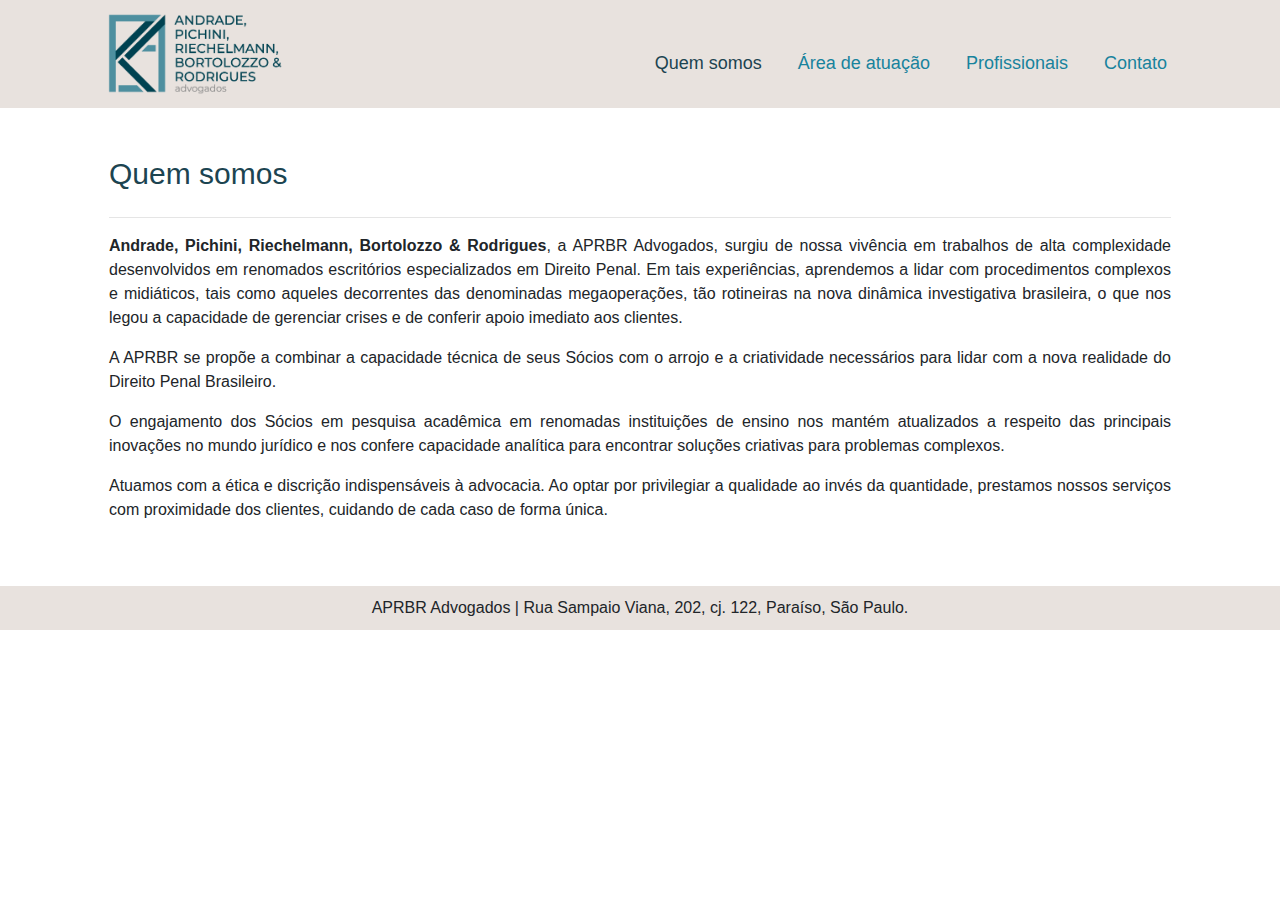
<file: index.html>
<!doctype html>
<html lang="pt-br">
<head>
    <!-- Required meta tags -->
    <meta charset="utf-8">
    <meta name="viewport" content="width=device-width, initial-scale=1, shrink-to-fit=no">
    
    <!-- Bootstrap CSS -->
    <link rel="stylesheet" href="https://stackpath.bootstrapcdn.com/bootstrap/4.3.1/css/bootstrap.min.css" integrity="sha384-ggOyR0iXCbMQv3Xipma34MD+dH/1fQ784/j6cY/iJTQUOhcWr7x9JvoRxT2MZw1T" crossorigin="anonymous">
    <link href="style.css" rel="stylesheet"><link rel="icon" href="img/icon-32.png" sizes="32x32" />

    <title>APRBR Advogados</title>
</head>
<body>
    <nav class="navbar navbar-expand-lg navbar-light custom-navbar">
        <div class="container">
            <a class="navbar-brand" href="index.html"><img class="logo" src="img/logo.png" /></a>
            <button id="menu-button" class="navbar-toggler" type="button" data-toggle="collapse" data-target="#navbarNav" aria-controls="navbarNav" aria-expanded="false" aria-label="Toggle navigation">
                <span class="navbar-toggler-icon"></span>
            </button>
            <div class="collapse navbar-collapse" id="navbarNav">
                <ul class="navbar-nav ml-auto custom-ul-navbar">
                    <li class="nav-item active custom-li-navbar">
                        <a class="nav-link selected-nav-item" href="index.html">Quem somos <span class="sr-only">(página atual)</span> </a>
                    </li>
                    <li class="nav-item custom-li-navbar">
                        <a class="nav-link blue" href="area-de-atuacao.html">Área de atuação </a>
                    </li>
                    <li class="nav-item active custom-li-navbar">
                        <a class="nav-link blue" href="profissionais.html">Profissionais </a>
                    </li>
                    <li class="nav-item custom-li-navbar">
                        <a class="nav-link blue" href="contato.html">Contato</a>
                    </li>
                </ul>
            </div>
        </div >
    </nav>

    <main role="main" class="container custom-container">
        <div class="starter-template">
            <h1 class="h1-title">Quem somos</h1>
            <hr>
            <p class="justified-text">
                <strong>Andrade, Pichini, Riechelmann, Bortolozzo & Rodrigues</strong>, a APRBR Advogados, surgiu de nossa vivência em trabalhos de alta complexidade desenvolvidos em renomados escritórios especializados em Direito Penal. Em tais experiências, aprendemos a lidar com procedimentos complexos e midiáticos, tais como aqueles decorrentes das denominadas megaoperações, tão rotineiras na nova dinâmica investigativa brasileira, o que nos legou a capacidade de gerenciar crises e de conferir apoio imediato aos clientes. 
            </p>
            <p class="justified-text">
                A APRBR se propõe a combinar a capacidade técnica de seus Sócios com o arrojo e a criatividade necessários para lidar com a nova realidade do Direito Penal Brasileiro.
            </p>
            <p class="justified-text">
                O engajamento dos Sócios em pesquisa acadêmica em renomadas instituições de ensino nos mantém atualizados a respeito das principais inovações no mundo jurídico e nos confere capacidade analítica para encontrar soluções criativas para problemas complexos. 
            </p>
            <p class="justified-text">
                Atuamos com a ética e discrição indispensáveis à advocacia. Ao optar por privilegiar a qualidade ao invés da quantidade, prestamos nossos serviços com proximidade dos clientes, cuidando de cada caso de forma única.
            </p>
        </div>

        
    </main>
    <footer class="footer">
        APRBR Advogados | Rua Sampaio Viana, 202, cj. 122, Paraíso, São Paulo.
    </footer>
    
    <!-- Bootstrap core JavaScript
        ================================================== -->
        <!-- Placed at the end of the document so the pages load faster -->
            <script src="https://code.jquery.com/jquery-3.4.1.slim.min.js" integrity="sha384-J6qa4849blE2+poT4WnyKhv5vZF5SrPo0iEjwBvKU7imGFAV0wwj1yYfoRSJoZ+n" crossorigin="anonymous"></script>
            <script src="https://cdn.jsdelivr.net/npm/popper.js@1.16.0/dist/umd/popper.min.js" integrity="sha384-Q6E9RHvbIyZFJoft+2mJbHaEWldlvI9IOYy5n3zV9zzTtmI3UksdQRVvoxMfooAo" crossorigin="anonymous"></script>
            <script src="https://stackpath.bootstrapcdn.com/bootstrap/4.4.1/js/bootstrap.min.js" integrity="sha384-wfSDF2E50Y2D1uUdj0O3uMBJnjuUD4Ih7YwaYd1iqfktj0Uod8GCExl3Og8ifwB6" crossorigin="anonymous"></script>
    </body>
    </html>
</file>
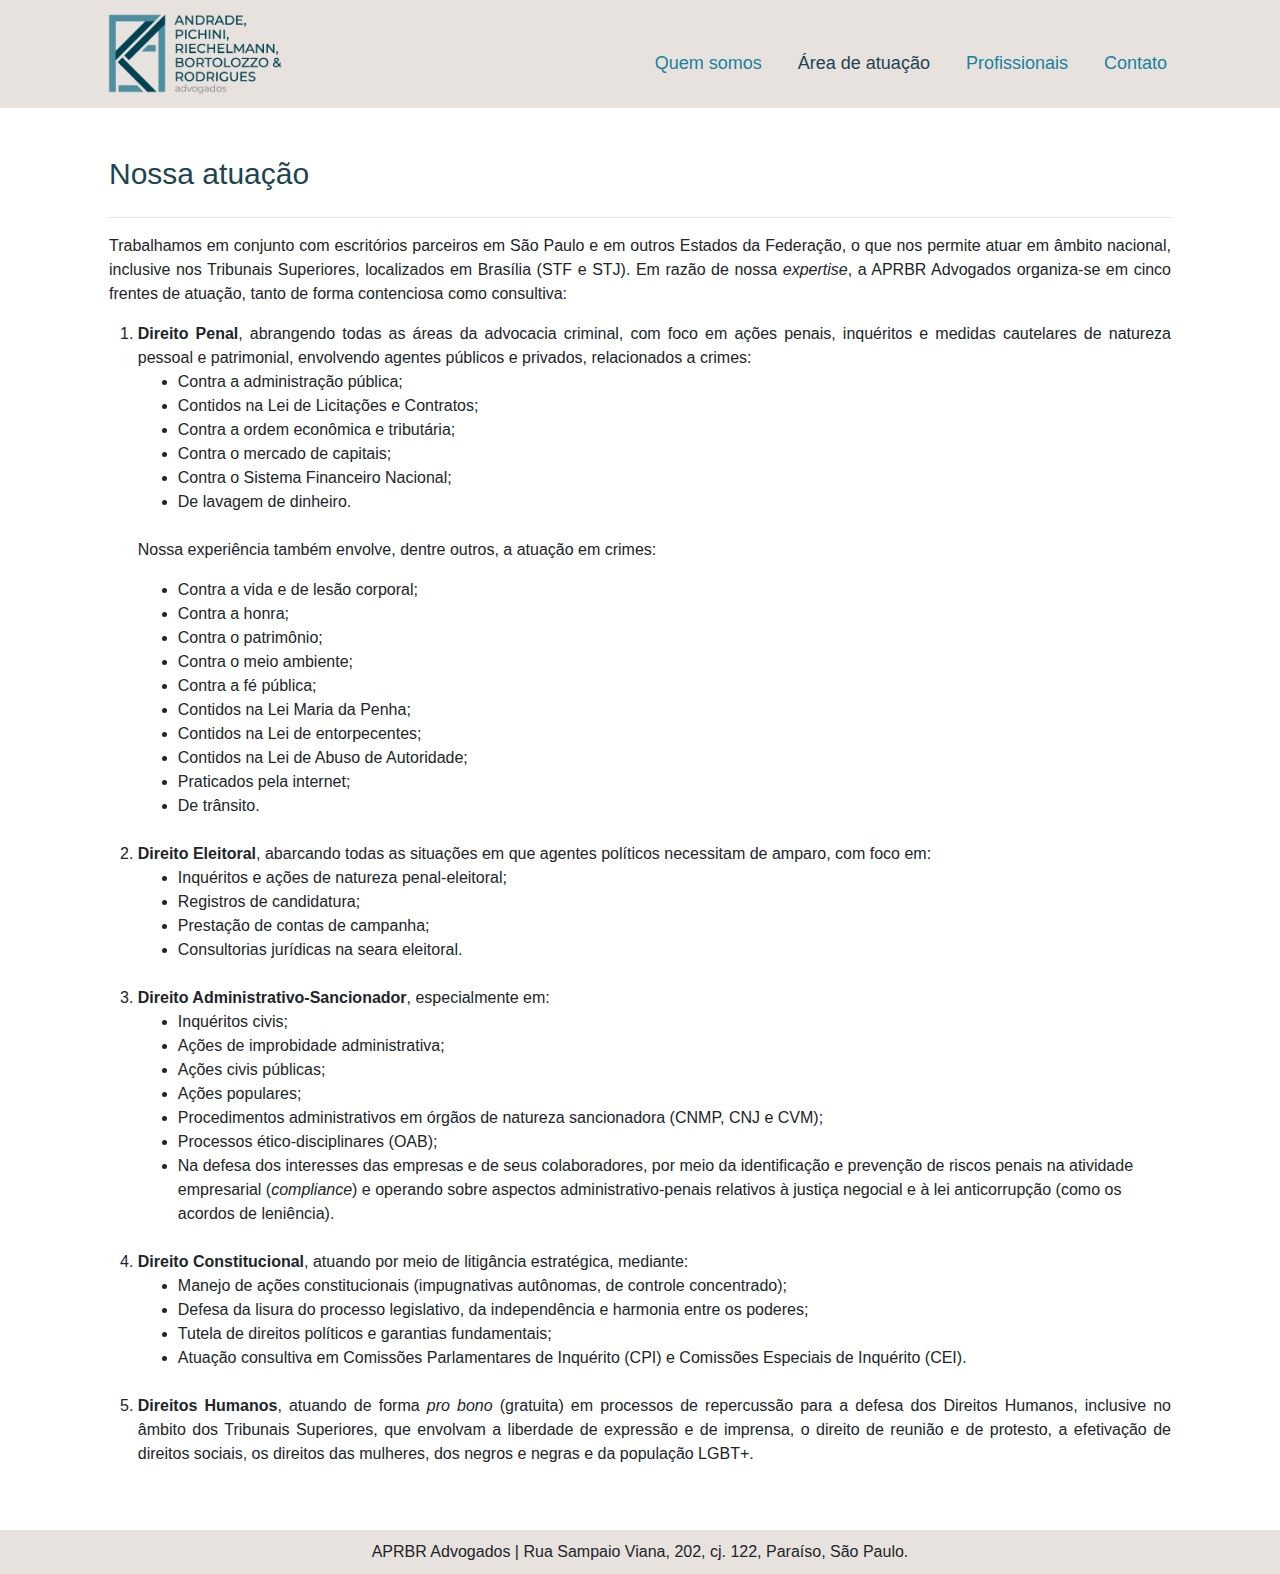
<file: area-de-atuacao.html>
<!doctype html>
<html lang="pt-br">
<head>
    <!-- Required meta tags -->
    <meta charset="utf-8">
    <meta name="viewport" content="width=device-width, initial-scale=1, shrink-to-fit=no">
    
    <!-- Bootstrap CSS -->
    <link rel="stylesheet" href="https://stackpath.bootstrapcdn.com/bootstrap/4.3.1/css/bootstrap.min.css" integrity="sha384-ggOyR0iXCbMQv3Xipma34MD+dH/1fQ784/j6cY/iJTQUOhcWr7x9JvoRxT2MZw1T" crossorigin="anonymous">
    <link href="style.css" rel="stylesheet"><link rel="icon" href="img/icon-32.png" sizes="32x32" />


    <title>APRBR Advogados</title>
</head>
<body>
    <nav class="navbar navbar-expand-lg navbar-light custom-navbar">
        <div class="container">
            <a class="navbar-brand" href="index.html"><img class="logo" src="img/logo.png" /></a>
            <button id="menu-button" class="navbar-toggler" type="button" data-toggle="collapse" data-target="#navbarNav" aria-controls="navbarNav" aria-expanded="false" aria-label="Toggle navigation">
                <span class="navbar-toggler-icon"></span>
            </button>
            <div class="collapse navbar-collapse" id="navbarNav">
                <ul class="navbar-nav ml-auto custom-ul-navbar">
                    <li class="nav-item active custom-li-navbar">
                        <a class="nav-link blue" href="index.html">Quem somos </a>
                    </li>
                    <li class="nav-item custom-li-navbar">
                        <a class="nav-link selected-nav-item" href="area-de-atuacao.html">Área de atuação <span class="sr-only">(página atual)</span></a>
                    </li>
                    <li class="nav-item active custom-li-navbar">
                        <a class="nav-link blue" href="profissionais.html">Profissionais </a>
                    </li>
                    <li class="nav-item custom-li-navbar">
                        <a class="nav-link blue" href="contato.html">Contato</a>
                    </li>
                </ul>
            </div>
        </div>
    </nav>

    <main role="main" class="container custom-container">
        <div class="starter-template">
            <h1 class="h1-title">Nossa atuação</h1>
            <hr>
            <p class="justified-text">
                Trabalhamos em conjunto com escritórios parceiros em São Paulo e em outros Estados da Federação, o que nos permite atuar em âmbito nacional, inclusive nos Tribunais Superiores, localizados em Brasília (STF e STJ).
                Em razão de nossa <i>expertise</i>, a APRBR Advogados organiza-se em cinco frentes de atuação, tanto de forma contenciosa como consultiva: 
            </p>

            <ol>
                <li class="justified-text">
                    <strong>Direito Penal</strong>, abrangendo todas as áreas da advocacia criminal, com foco em ações penais, inquéritos e medidas cautelares de natureza pessoal e patrimonial, envolvendo agentes públicos e privados, relacionados a crimes:
                </li>
                <div>
                    <ul>

                        <li>Contra a administração pública;</li>
                        <li>Contidos na Lei de Licitações e Contratos;</li>
                        <li>Contra a ordem econômica e tributária;</li>
                        <li>Contra o mercado de capitais;</li>
                        <li>Contra o Sistema Financeiro Nacional;</li>
                        <li>De lavagem de dinheiro.</li>
                    </ul>
                </div>
                </br>
                <p>
                    Nossa experiência também envolve, dentre outros, a atuação em crimes:
                </p>
                <div>
                    <ul>
                        <li>Contra a vida e de lesão corporal;</li>
                        <li>Contra a honra;</li>
                        <li>Contra o patrimônio;</li>
                        <li>Contra o meio ambiente; </li>
                        <li>Contra a fé pública;</li>
                        <li>Contidos na Lei Maria da Penha;</li>
                        <li>Contidos na Lei de entorpecentes;</li>
                        <li>Contidos na Lei de Abuso de Autoridade;</li>
                        <li>Praticados pela internet; </li>
                        <li>De trânsito. </li>
                    </ul>
                </div>
                <br>
            <li class="justified-text">
                <strong>Direito Eleitoral</strong>, abarcando todas as situações em que agentes políticos necessitam de amparo, com foco em:
            </li>
            <div>
                <ul>
                    <li>Inquéritos e ações de natureza penal-eleitoral;</li>
                    <li>Registros de candidatura; </li>
                    <li>Prestação de contas de campanha; </li>
                    <li>Consultorias jurídicas na seara eleitoral.</li>
                </ul>
            </div>
            <br>
            <li class="justified-text">
                <strong>Direito Administrativo-Sancionador</strong>, especialmente em:
            </li>
            <div>
                <ul>

                    <li>Inquéritos civis;</li>
                    <li>Ações de improbidade administrativa;</li>
                    <li>Ações civis públicas;</li>
                    <li>Ações populares;</li>
                    <li>Procedimentos administrativos em órgãos de natureza sancionadora (CNMP, CNJ e CVM);</li>
                    <li>Processos ético-disciplinares (OAB);</li>
                    <li>Na defesa dos interesses das empresas e de seus colaboradores, por meio da identificação e prevenção de riscos penais na atividade empresarial (<i>compliance</i>) e operando sobre aspectos administrativo-penais relativos à justiça negocial e à lei anticorrupção (como os acordos de leniência). </li>
                </ul>
            </div>
            <br>
            <li class="justified-text">
                <strong>Direito Constitucional</strong>, atuando por meio de litigância estratégica, mediante:
            </li>
            <div>
                <ul>
                    <li>Manejo de ações constitucionais (impugnativas autônomas, de controle concentrado); </li>
                    <li>Defesa da lisura do processo legislativo, da independência e harmonia entre os poderes; </li>
                    <li>Tutela de direitos políticos e garantias fundamentais;</li>
                    <li>Atuação consultiva em Comissões Parlamentares de Inquérito (CPI) e Comissões Especiais de Inquérito (CEI).</li>
                </ul>
            </div>
            <br>
            <li class="justified-text">
                <strong>Direitos Humanos</strong>, atuando de forma <i>pro bono</i> (gratuita) em processos de repercussão para a defesa dos Direitos Humanos, inclusive no âmbito dos Tribunais Superiores, que envolvam a liberdade de expressão e de imprensa, o direito de reunião e de protesto, a efetivação de direitos sociais, os direitos das mulheres, dos negros e negras e da população LGBT+.
            </li>
            </ol>
        </div>

        
    </main>
    <footer class="footer">
        APRBR Advogados | Rua Sampaio Viana, 202, cj. 122, Paraíso, São Paulo.
    </footer>
    
    <!-- Bootstrap core JavaScript
        ================================================== -->
        <!-- Placed at the end of the document so the pages load faster -->
            <script src="https://code.jquery.com/jquery-3.4.1.slim.min.js" integrity="sha384-J6qa4849blE2+poT4WnyKhv5vZF5SrPo0iEjwBvKU7imGFAV0wwj1yYfoRSJoZ+n" crossorigin="anonymous"></script>
            <script src="https://cdn.jsdelivr.net/npm/popper.js@1.16.0/dist/umd/popper.min.js" integrity="sha384-Q6E9RHvbIyZFJoft+2mJbHaEWldlvI9IOYy5n3zV9zzTtmI3UksdQRVvoxMfooAo" crossorigin="anonymous"></script>
            <script src="https://stackpath.bootstrapcdn.com/bootstrap/4.4.1/js/bootstrap.min.js" integrity="sha384-wfSDF2E50Y2D1uUdj0O3uMBJnjuUD4Ih7YwaYd1iqfktj0Uod8GCExl3Og8ifwB6" crossorigin="anonymous"></script>
    </body>
    </html>
</file>
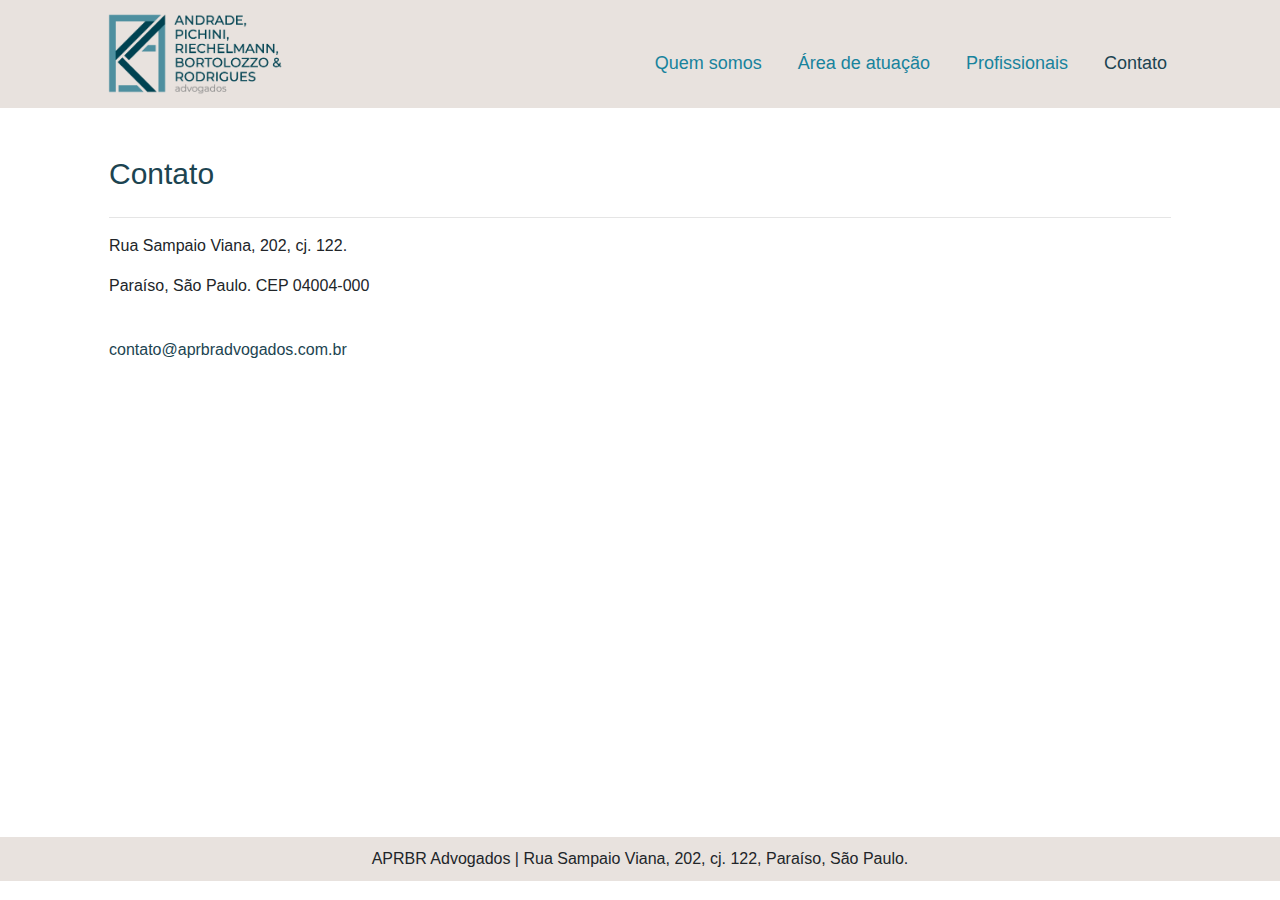
<file: contato.html>
<!doctype html>
<html lang="pt-br">
<head>
    <!-- Required meta tags -->
    <meta charset="utf-8">
    <meta name="viewport" content="width=device-width, initial-scale=1, shrink-to-fit=no">
    
    <!-- Bootstrap CSS -->
    <link rel="stylesheet" href="https://stackpath.bootstrapcdn.com/bootstrap/4.3.1/css/bootstrap.min.css" integrity="sha384-ggOyR0iXCbMQv3Xipma34MD+dH/1fQ784/j6cY/iJTQUOhcWr7x9JvoRxT2MZw1T" crossorigin="anonymous">
    <link rel="icon" href="img/icon-32.png" sizes="32x32" />
    <link href="style.css" rel="stylesheet"><link rel="icon" href="img/icon-32.png" sizes="32x32" />


    <title>APRBR Advogados</title>
</head>
<body>
    <nav class="navbar navbar-expand-lg navbar-light custom-navbar">        
        <div class="container">
            <a class="navbar-brand" href="index.html"><img class="logo" src="img/logo.png" /></a>
            <button id="menu-button" class="navbar-toggler" type="button" data-toggle="collapse" data-target="#navbarNav" aria-controls="navbarNav" aria-expanded="false" aria-label="Toggle navigation">
                <span class="navbar-toggler-icon"></span>
            </button>
            <div class="collapse navbar-collapse" id="navbarNav">
                <ul class="navbar-nav ml-auto custom-ul-navbar">
                    <li class="nav-item active custom-li-navbar">
                        <a class="nav-link blue" href="index.html">Quem somos </a>
                    </li>
                    <li class="nav-item custom-li-navbar">
                        <a class="nav-link blue" href="area-de-atuacao.html">Área de atuação </a>
                    </li>
                    <li class="nav-item active custom-li-navbar">
                        <a class="nav-link blue" href="profissionais.html">Profissionais </a>
                    </li>
                    <li class="nav-item custom-li-navbar">
                        <a class="nav-link selected-nav-item" href="contato.html">Contato <span class="sr-only">(página atual)</span></a>
                    </li>
                </ul>
            </div>
        </div>
    </nav>

    <main role="main" class="container custom-container">
        <div class="starter-template">
            <h1 class="h1-title">Contato</h1>
            <hr>

            <p>Rua Sampaio Viana, 202, cj. 122. </p>
            <p>Paraíso, São Paulo. CEP 04004-000</p><br>
            <a class="h3-lawyer" href="mailto:contato@aprbradvogados.com.br">contato@aprbradvogados.com.br</a>
            <iframe src="https://www.google.com/maps/embed?pb=!1m18!1m12!1m3!1d7313.705346288619!2d-46.64920634046026!3d-23.573734200989964!2m3!1f0!2f0!3f0!3m2!1i1024!2i768!4f13.1!3m3!1m2!1s0x94ce59967c9b95df%3A0x54b21ce3fbe3d686!2sR.%20Sampaio%20Viana%2C%20202%20-%20122%20-%20Para%C3%ADso%2C%20S%C3%A3o%20Paulo%20-%20SP%2C%2004004-000!5e0!3m2!1spt-BR!2sbr!4v1578773032821!5m2!1spt-BR!2sbr" width="100%" height="400" frameborder="0" style="border:0; margin-top: 20px;" allowfullscreen=""></iframe>
        </div>

        
    </main>
    <footer class="footer">
        APRBR Advogados | Rua Sampaio Viana, 202, cj. 122, Paraíso, São Paulo.
    </footer>
    
    <!-- Bootstrap core JavaScript
        ================================================== -->
        <!-- Placed at the end of the document so the pages load faster -->
            <script src="https://code.jquery.com/jquery-3.4.1.slim.min.js" integrity="sha384-J6qa4849blE2+poT4WnyKhv5vZF5SrPo0iEjwBvKU7imGFAV0wwj1yYfoRSJoZ+n" crossorigin="anonymous"></script>
            <script src="https://cdn.jsdelivr.net/npm/popper.js@1.16.0/dist/umd/popper.min.js" integrity="sha384-Q6E9RHvbIyZFJoft+2mJbHaEWldlvI9IOYy5n3zV9zzTtmI3UksdQRVvoxMfooAo" crossorigin="anonymous"></script>
            <script src="https://stackpath.bootstrapcdn.com/bootstrap/4.4.1/js/bootstrap.min.js" integrity="sha384-wfSDF2E50Y2D1uUdj0O3uMBJnjuUD4Ih7YwaYd1iqfktj0Uod8GCExl3Og8ifwB6" crossorigin="anonymous"></script>
    </body>
    </html>
</file>
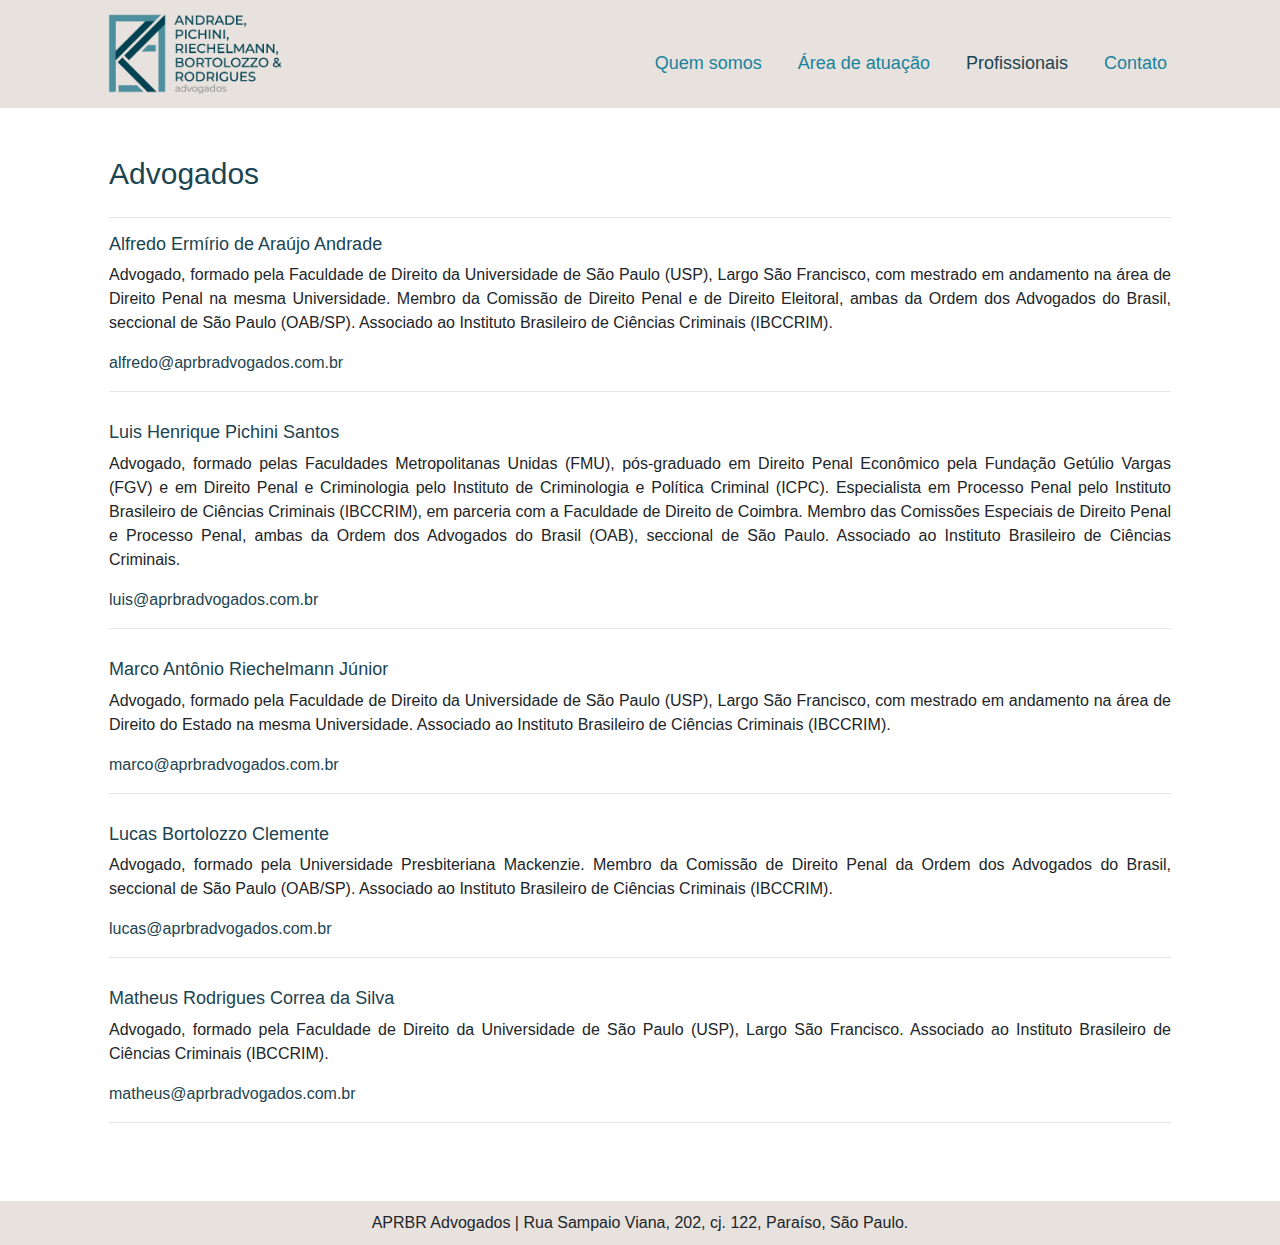
<file: profissionais.html>
<!doctype html>
<html lang="pt-br">
<head>
    <!-- Required meta tags -->
    <meta charset="utf-8">
    <meta name="viewport" content="width=device-width, initial-scale=1, shrink-to-fit=no">
    
    <!-- Bootstrap CSS -->
    <link rel="stylesheet" href="https://stackpath.bootstrapcdn.com/bootstrap/4.3.1/css/bootstrap.min.css" integrity="sha384-ggOyR0iXCbMQv3Xipma34MD+dH/1fQ784/j6cY/iJTQUOhcWr7x9JvoRxT2MZw1T" crossorigin="anonymous">
    <link href="style.css" rel="stylesheet"><link rel="icon" href="img/icon-32.png" sizes="32x32" />


    <title>APRBR Advogados</title>
</head>
<body>
    <nav class="navbar navbar-expand-lg navbar-light custom-navbar">
        <div class="container">
            <a class="navbar-brand" href="index.html"><img class="logo" src="img/logo.png" /></a>
            <button id="menu-button" class="navbar-toggler" type="button" data-toggle="collapse" data-target="#navbarNav" aria-controls="navbarNav" aria-expanded="false" aria-label="Toggle navigation">
                <span class="navbar-toggler-icon"></span>
            </button>
            <div class="collapse navbar-collapse" id="navbarNav">
                <ul class="navbar-nav ml-auto custom-ul-navbar">
                    <li class="nav-item active custom-li-navbar">
                        <a class="nav-link blue" href="index.html">Quem somos </a>
                    </li>
                    <li class="nav-item custom-li-navbar">
                        <a class="nav-link blue" href="area-de-atuacao.html">Área de atuação </a>
                    </li>
                    <li class="nav-item active custom-li-navbar">
                        <a class="nav-link selected-nav-item" href="profissionais.html">Profissionais <span class="sr-only">(página atual)</span> </a>
                    </li>
                    <li class="nav-item custom-li-navbar">
                        <a class="nav-link blue" href="contato.html">Contato</a>
                    </li>
                </ul>
            </div>
        </div>
    </nav>

    <main role="main" class="container custom-container">
        <div class="starter-template">
            <h1 class="h1-title">Advogados</h1>
            <hr>
            <div class="lawyer-text">
                <h2 class="h2-lawyer">Alfredo Ermírio de Araújo Andrade</h2>

                <p class="justified-text">
                    Advogado, formado pela Faculdade de Direito da Universidade de São Paulo (USP), Largo São Francisco, com mestrado em andamento na área de Direito Penal na mesma Universidade. Membro da Comissão de Direito Penal e de Direito Eleitoral, ambas da Ordem dos Advogados do Brasil, seccional de São Paulo (OAB/SP). Associado ao Instituto Brasileiro de Ciências Criminais (IBCCRIM).
                </p>
                <a class="h3-lawyer" href="mailto:alfredo@aprbradvogados.com.br">alfredo@aprbradvogados.com.br</a>
                <hr>
            </div>
            <div class="lawyer-text">
                <h2 class="h2-lawyer">Luis Henrique Pichini Santos </h2>
                <p class="justified-text">
                    Advogado, formado pelas Faculdades Metropolitanas Unidas (FMU), pós-graduado em Direito Penal Econômico pela Fundação Getúlio Vargas (FGV) e em Direito Penal e Criminologia pelo Instituto de Criminologia e Política Criminal (ICPC). Especialista em Processo Penal pelo Instituto Brasileiro de Ciências Criminais (IBCCRIM), em parceria com a Faculdade de Direito de Coimbra. Membro das Comissões Especiais de Direito Penal e Processo Penal, ambas da Ordem dos Advogados do Brasil (OAB), seccional de São Paulo. Associado ao Instituto Brasileiro de Ciências Criminais.
                </p>
                <a class="h3-lawyer" href="mailto:luis@aprbradvogados.com.br">luis@aprbradvogados.com.br</a>
                <hr>
            </div>
            <div class="lawyer-text">
                <h2 class="h2-lawyer">Marco Antônio Riechelmann Júnior
                </h2>
                <p class="justified-text">
                    Advogado, formado pela Faculdade de Direito da Universidade de São Paulo (USP), Largo São Francisco, com mestrado em andamento na área de Direito do Estado na mesma Universidade. Associado ao Instituto Brasileiro de Ciências Criminais (IBCCRIM).
                </p>
                <a class="h3-lawyer" href="mailto:marco@aprbradvogados.com.br">marco@aprbradvogados.com.br</a>
                <hr>
            </div>
            <div class="lawyer-text">
               <h2 class="h2-lawyer">Lucas Bortolozzo Clemente</h2>
               <p class="justified-text">
                    Advogado, formado pela Universidade Presbiteriana Mackenzie. Membro da Comissão de Direito Penal da Ordem dos Advogados do Brasil, seccional de São Paulo (OAB/SP). Associado ao Instituto Brasileiro de Ciências Criminais (IBCCRIM).
                </p>
                <a class="h3-lawyer" href="mailto:lucas@aprbradvogados.com.br">lucas@aprbradvogados.com.br</a>
                <hr>
            </div>
            <div class="lawyer-text">
                <h2 class="h2-lawyer">Matheus Rodrigues Correa da Silva 
                </h2>
                <p class="justified-text">
                    Advogado, formado pela Faculdade de Direito da Universidade de São Paulo (USP), Largo São Francisco. Associado ao Instituto Brasileiro de Ciências Criminais (IBCCRIM).
                </p>
                <a class="h3-lawyer" href="mailto:matheus@aprbradvogados.com.br">matheus@aprbradvogados.com.br</a>
                <hr>
            </div>
        </div>

        
    </main>
    <footer class="footer">
        APRBR Advogados | Rua Sampaio Viana, 202, cj. 122, Paraíso, São Paulo.
    </footer>
    
    <!-- Bootstrap core JavaScript
        ================================================== -->
        <!-- Placed at the end of the document so the pages load faster -->
            <script src="https://code.jquery.com/jquery-3.4.1.slim.min.js" integrity="sha384-J6qa4849blE2+poT4WnyKhv5vZF5SrPo0iEjwBvKU7imGFAV0wwj1yYfoRSJoZ+n" crossorigin="anonymous"></script>
            <script src="https://cdn.jsdelivr.net/npm/popper.js@1.16.0/dist/umd/popper.min.js" integrity="sha384-Q6E9RHvbIyZFJoft+2mJbHaEWldlvI9IOYy5n3zV9zzTtmI3UksdQRVvoxMfooAo" crossorigin="anonymous"></script>
            <script src="https://stackpath.bootstrapcdn.com/bootstrap/4.4.1/js/bootstrap.min.js" integrity="sha384-wfSDF2E50Y2D1uUdj0O3uMBJnjuUD4Ih7YwaYd1iqfktj0Uod8GCExl3Og8ifwB6" crossorigin="anonymous"></script>
    </body>
    </html>
</file>
<file: style.css>
.starter-template {
  padding: 3rem 1.5rem;
}

.logo {
  width: 210px;
  overflow: hidden;
  
  margin-left: 10px;
}
 
#menu-button {
  border: 0;
}

.custom-navbar {
  background-color: #E8E2DE;
}

.h1-title {
  color: #1C4451;
  font-size: 30px;
  margin-bottom: 25px;
}

.details-div {
  background-color: #7DABBA;
  margin-top: 30px;
}

.details-name {
  color: #FFF;
  font-size: 18px;
}

.details-text {
  color: #FFF;
  text-align: justify;
  text-justify: inter-word;
}

.justified-text {
  text-align: justify;
  text-justify: inter-word;
}

.details-content {
  padding: 15px;
}

.footer {
  text-align: center;
  background-color: #E8E2DE;
  padding: 10px;
}

.h2-lawyer {
  font-size: 18px;
  color: #1C4451
}

.h3-lawyer {
  font-size: 16px;
  color: #1C4451
}

.h3-lawyer:hover {
  color: #1C4451
}

.lawyer-text {
  margin-bottom: 30px;
}

.custom-ul-navbar {
  margin-right: 0px;
  margin-top: 20px;
  font-size: 18px;
  color: #18839D !important;
  font-weight: 500;
}

.custom-li-navbar {
  margin-right: 20px;
}

.blue {
  color: #18839D !important;
}

.selected-nav-item {
  color: #1C4451 !important;
}

.starter-template ul li {
  list-style-type: disc;
}

ol { padding-left: 1.8em; }
</file>
